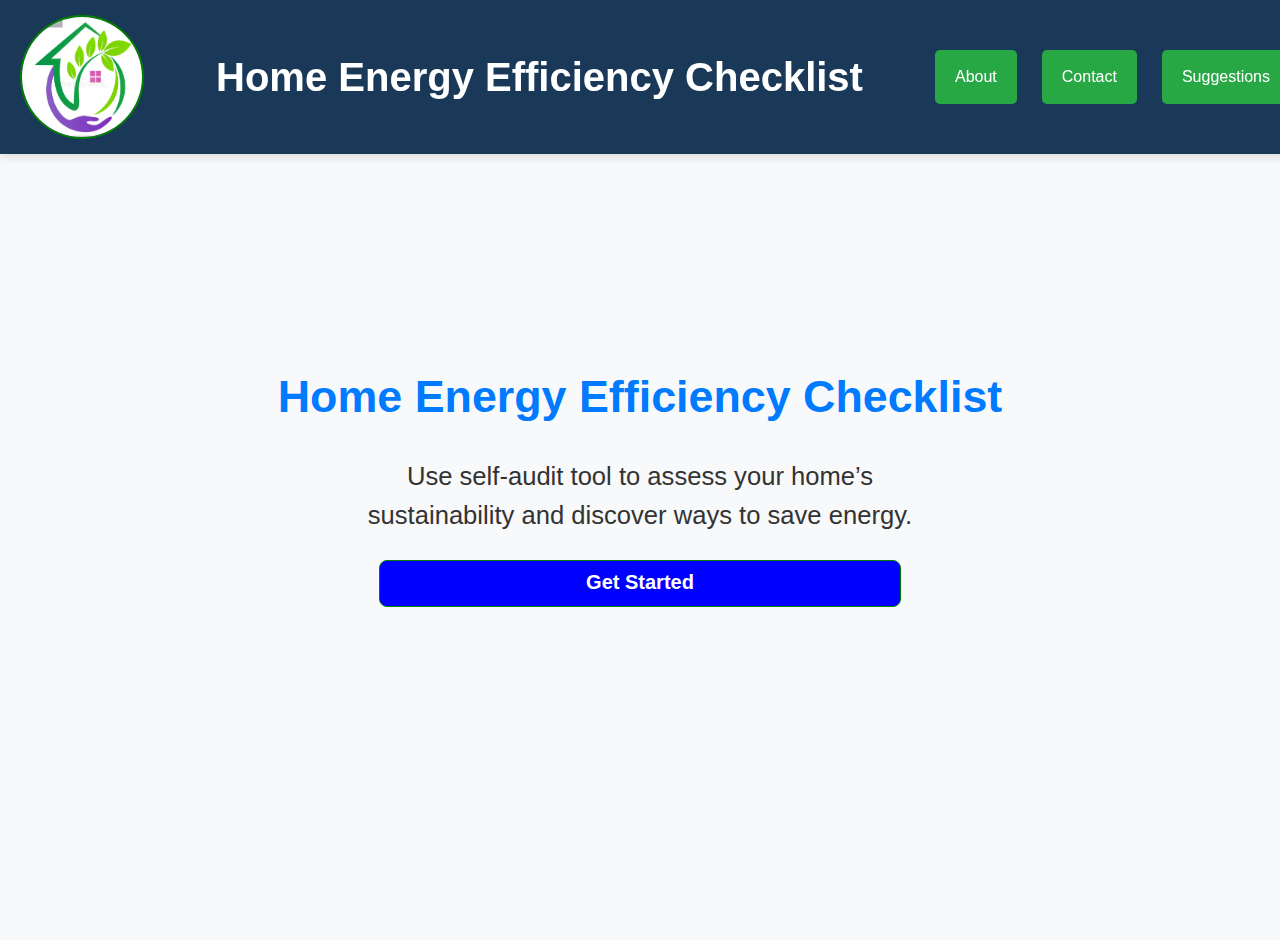
<file: index.html>
<!DOCTYPE html>
<html lang="en">

<head>
    <meta charset="UTF-8">
    <meta name="viewport" content="width=device-width, initial-scale=1.0">
    <title>Home Energy Efficiency</title>
    <link rel="stylesheet" href="style.css">
    <link rel="icon" type="favicon" href="icon.png">
</head>

<body>
    <header>
        <img src="logo.png" alt="Logo" class="logo">
        <h1>Home Energy Efficiency Checklist</h1>
        <nav>
            <button onclick="location.href='about.html'">About</button>
            <button onclick="location.href='contact.html'">Contact</button>
            <button onclick="location.href='suggestion.html'">Suggestions</button>
        </nav>
    </header>
    <main>
        <section class="hero">
            <h2>Home Energy Efficiency Checklist</h2>
            <p>Use self-audit tool to assess your home’s sustainability and discover ways to save energy.</p>
            <a href="checklist.html">Get Started</a>
        </section>

    </main>
    <script src="script.js"></script>
</body>

</html>
</file>
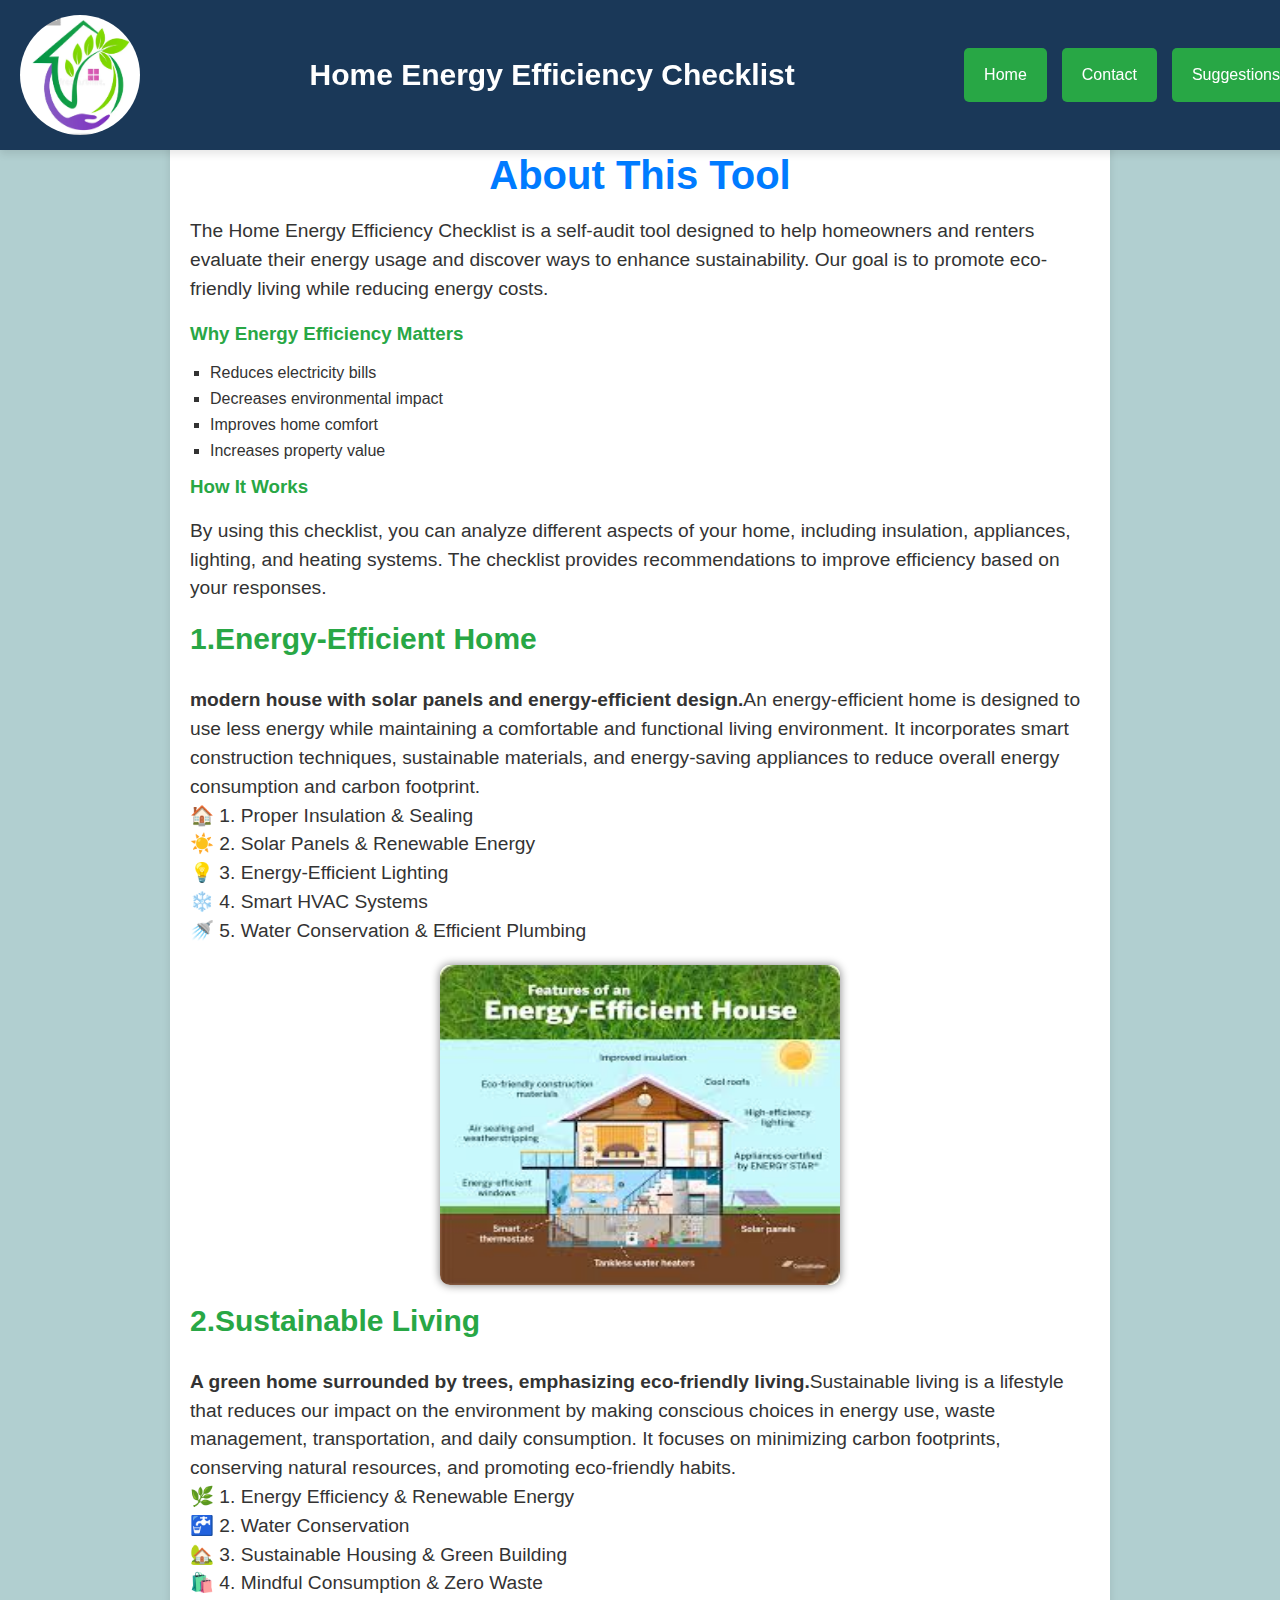
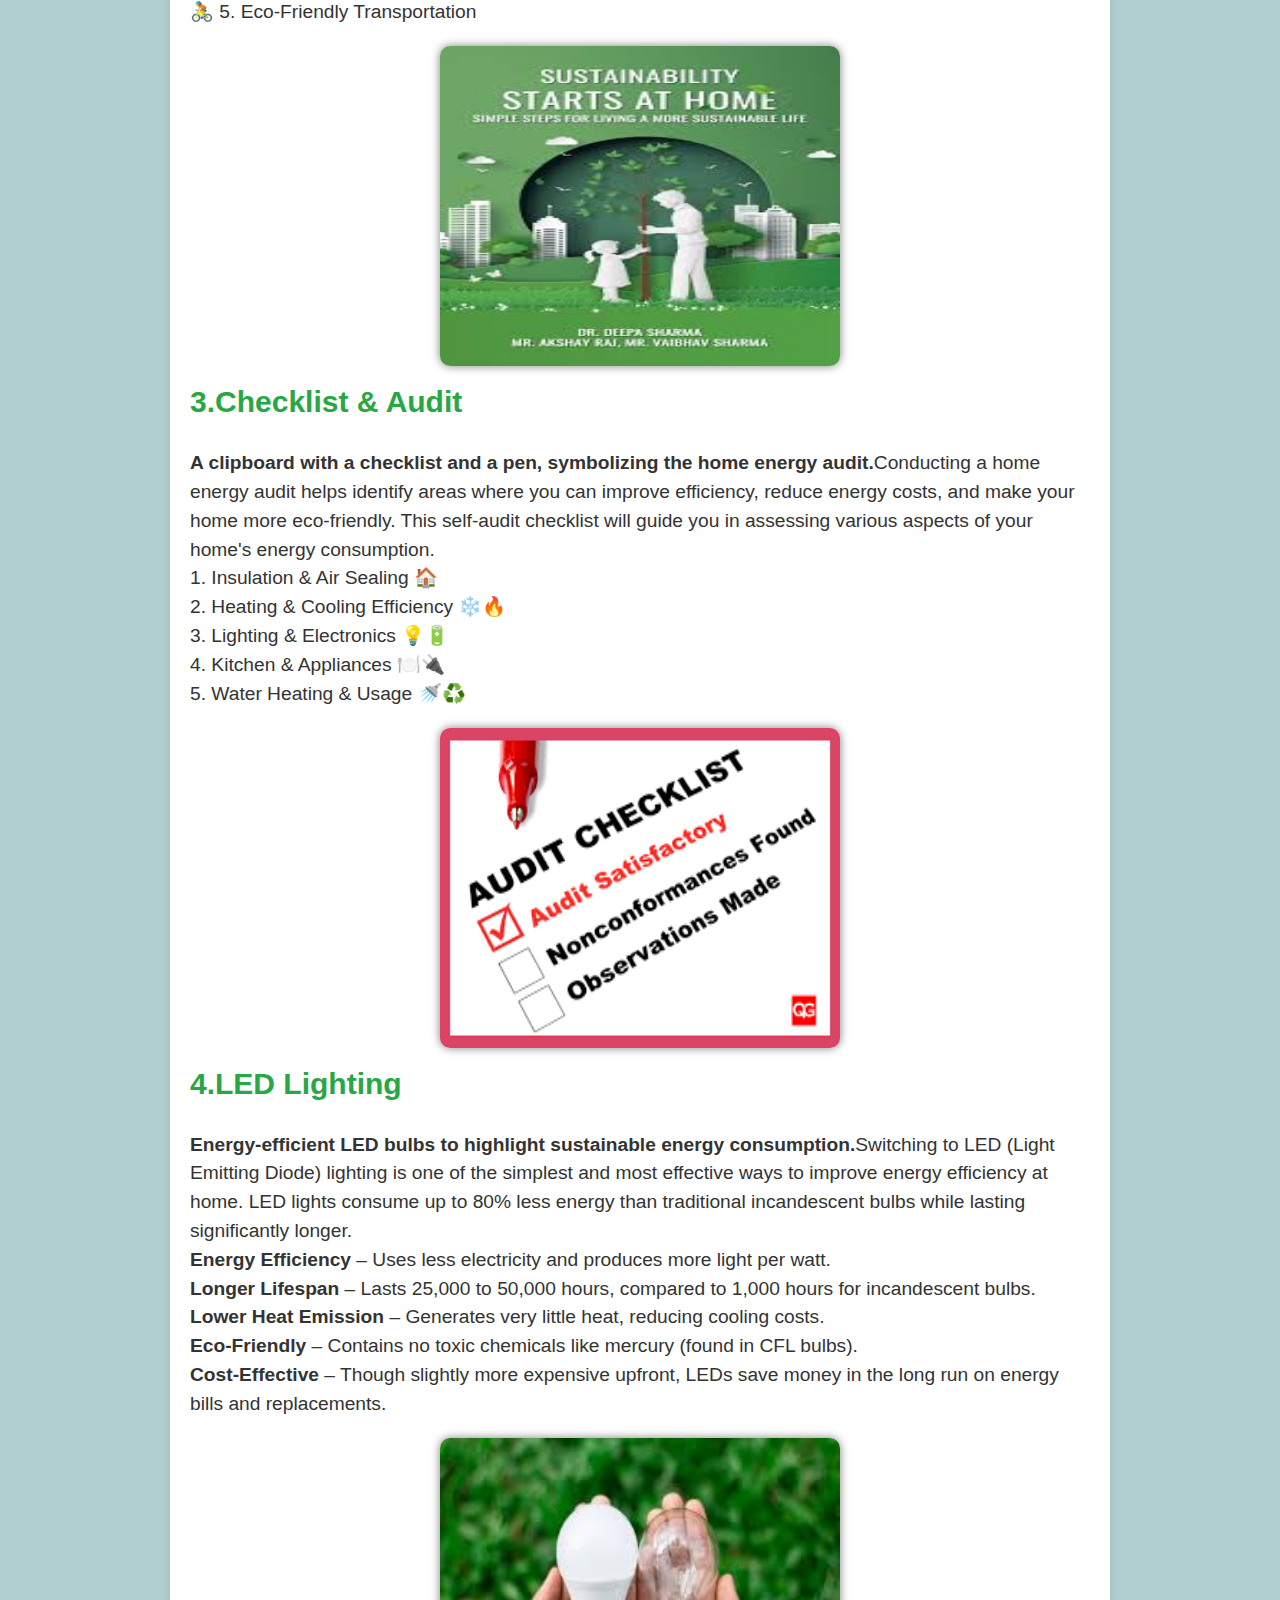
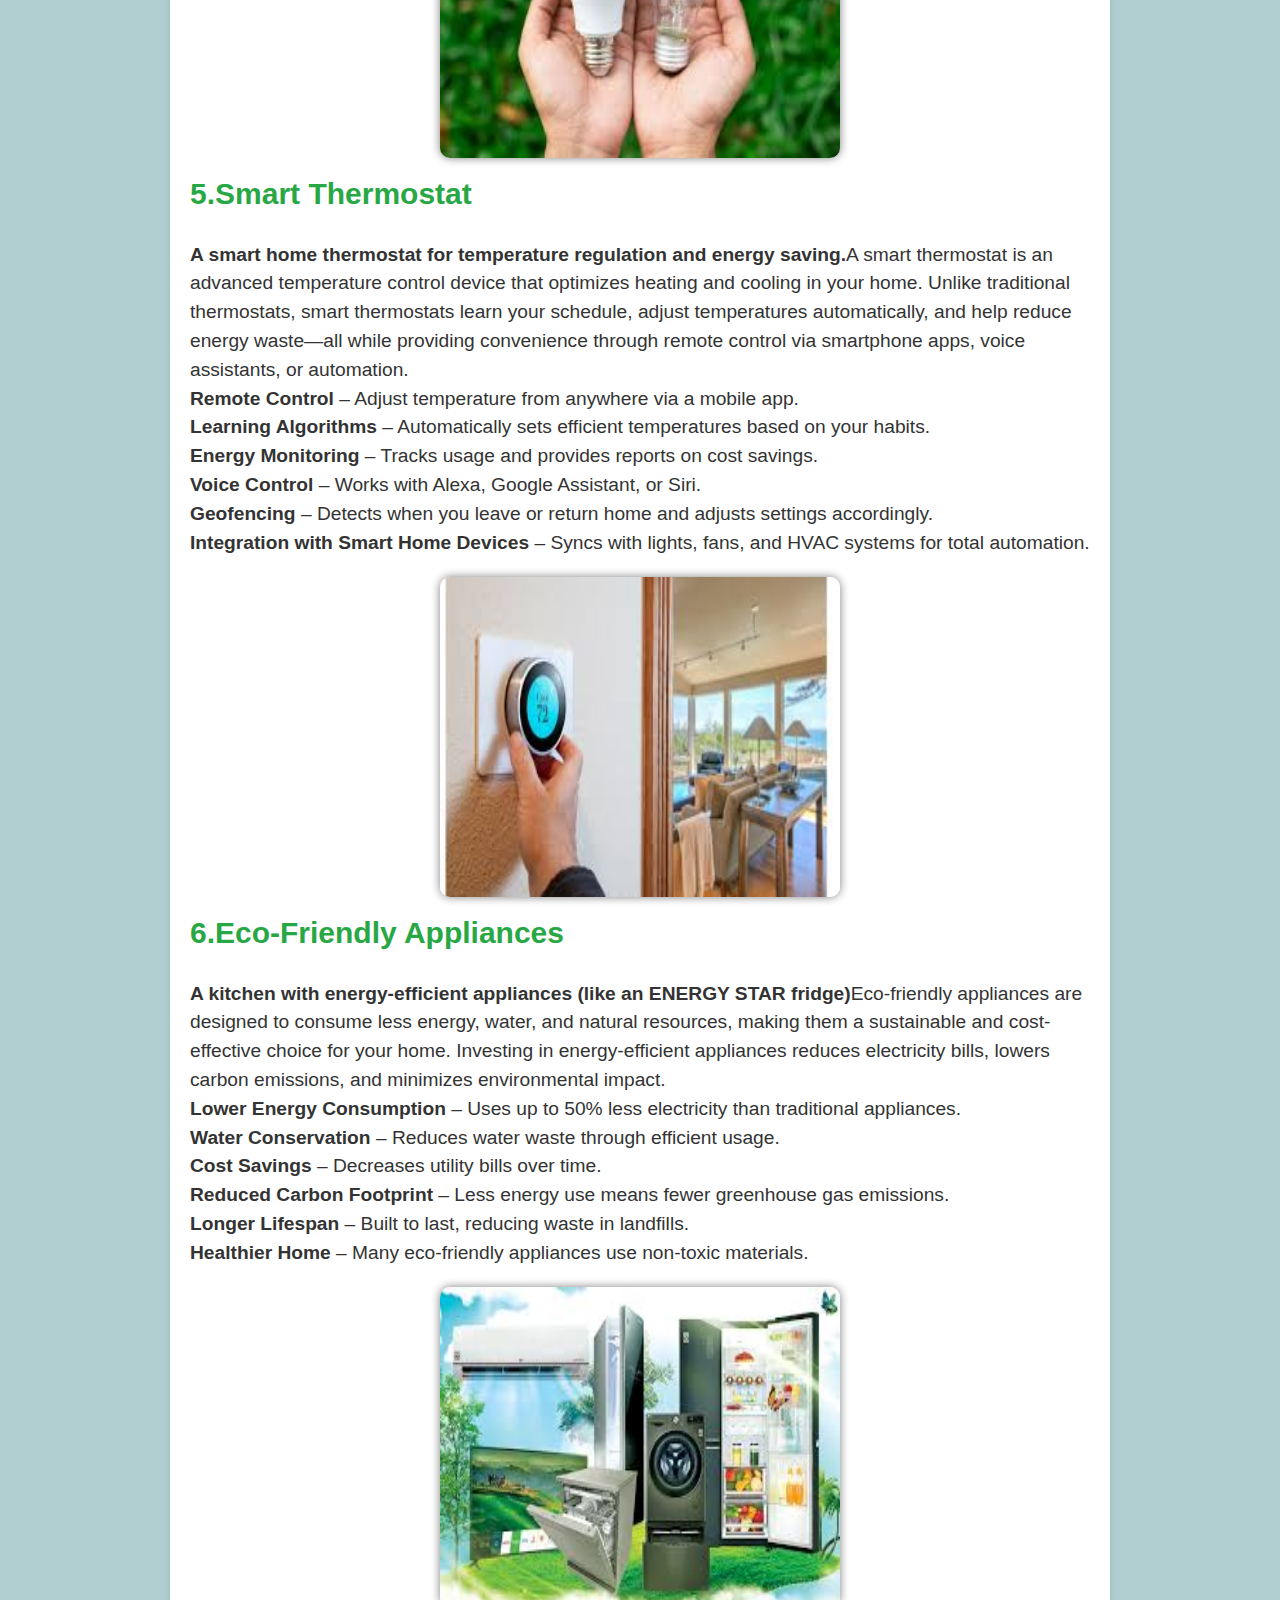
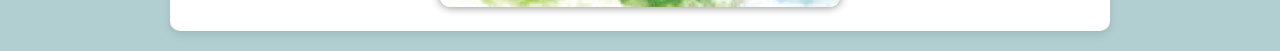
<file: about.html>
<!DOCTYPE html>
<html lang="en">

<head>
    <meta charset="UTF-8">
    <meta name="viewport" content="width=device-width, initial-scale=1.0">
    <title>About - Home Energy Efficiency</title>
    <link rel="stylesheet" href="Cabout.css">
    <link rel="icon" type="favicon" href="icon.png">
</head>

<body>
    <header>
        <img src="logo.png" alt="Logo" class="logo">
        <h1>Home Energy Efficiency Checklist</h1>
        <nav>
            <button onclick="location.href='index.html'">Home</button>
            <button onclick="location.href='contact.html'">Contact</button>
            <button onclick="location.href='suggestions.html'">Suggestions</button>
        </nav>
    </header>
    <main>
        <section class="about">
            <h2>About This Tool</h2>
            <p>The Home Energy Efficiency Checklist is a self-audit tool designed to help homeowners and renters
                evaluate their energy usage and discover ways to enhance sustainability. Our goal is to promote
                eco-friendly living while reducing energy costs.</p>

            <h3>Why Energy Efficiency Matters</h3>
            <ul>
                <li>Reduces electricity bills</li>
                <li>Decreases environmental impact</li>
                <li>Improves home comfort</li>
                <li>Increases property value</li>
            </ul>

            <h3>How It Works</h3>
            <p>By using this checklist, you can analyze different aspects of your home, including insulation,
                appliances, lighting, and heating systems. The checklist provides recommendations to improve efficiency
                based on your responses.</p>

            <div class="main">
                <div class="div1">
                    <h3>1.Energy-Efficient Home</h3>

                    <p><strong>modern house with solar panels and energy-efficient design.</strong>An
                        energy-efficient home is designed to use less energy while maintaining a comfortable and
                        functional living environment. It incorporates smart construction techniques, sustainable
                        materials, and energy-saving appliances to reduce overall energy consumption and carbon
                        footprint.<br>
                        🏠 1. Proper Insulation & Sealing<br>
                        ☀️ 2. Solar Panels & Renewable Energy<br>
                        💡 3. Energy-Efficient Lighting<br>
                        ❄️ 4. Smart HVAC Systems<br>
                        🚿 5. Water Conservation & Efficient Plumbing<br>

                    </p>
                    <center><img id="image1" src="EEhouse.jpeg"></center>
                </div>
                <div class="div2">
                    <h3>2.Sustainable Living </h3>
                    <p><strong>A green home surrounded by trees, emphasizing eco-friendly living.</strong>Sustainable
                        living is a lifestyle that reduces our impact on the environment by making conscious choices in
                        energy use, waste management, transportation, and daily consumption. It focuses on minimizing
                        carbon footprints, conserving natural resources, and promoting eco-friendly habits.<br>
                        🌿 1. Energy Efficiency & Renewable Energy<br>
                        🚰 2. Water Conservation<br>
                        🏡 3. Sustainable Housing & Green Building<br>
                        🛍️ 4. Mindful Consumption & Zero Waste<br>
                        🚴 5. Eco-Friendly Transportation<br>
                    </p>
                    <center><img id="image2" src="sus.jpeg"></center>
                </div>
                <div class="div3">
                    <h3>3.Checklist & Audit</h3>
                    <p><strong> A clipboard with a checklist and a pen, symbolizing the home energy
                            audit.</strong>Conducting a home energy audit helps identify areas where you can improve
                        efficiency, reduce energy costs, and make your home more eco-friendly. This self-audit checklist
                        will guide you in assessing various aspects of your home's energy consumption.<br>
                        1. Insulation & Air Sealing 🏠<br>
                        2. Heating & Cooling Efficiency ❄️🔥<br>
                        3. Lighting & Electronics 💡🔋<br>
                        4. Kitchen & Appliances 🍽️🔌<br>
                        5. Water Heating & Usage 🚿♻️

                    </p>
                    <center><img id="image3" src="check.png"></center>
                </div>
                <div class="div4">
                    <h3>4.LED Lighting </h3>
                    <p><strong>Energy-efficient LED bulbs to highlight sustainable energy consumption.</strong>Switching
                        to LED (Light Emitting Diode) lighting is one of the simplest and most effective ways to improve
                        energy efficiency at home. LED lights consume up to 80% less energy than traditional
                        incandescent bulbs while lasting significantly longer.<br>
                        <b>Energy Efficiency</b> – Uses less electricity and produces more light per watt.<br>
                        <b>Longer Lifespan</b> – Lasts 25,000 to 50,000 hours, compared to 1,000 hours for incandescent
                        bulbs.<br>
                        <b>Lower Heat Emission</b> – Generates very little heat, reducing cooling costs.<br>
                        <b>Eco-Friendly</b> – Contains no toxic chemicals like mercury (found in CFL bulbs).<br>
                        <b>Cost-Effective</b> – Though slightly more expensive upfront, LEDs save money in the long run
                        on
                        energy bills and replacements.
                    </p>
                    <center><img id="image4" src="light.jpeg"></center>
                </div>
                <div class="div5">
                    <h3>5.Smart Thermostat </h3>
                    <p><strong>A smart home thermostat for temperature regulation and energy saving.</strong>A smart
                        thermostat is an advanced temperature control device that optimizes heating and cooling in your
                        home. Unlike traditional thermostats, smart thermostats learn your schedule, adjust temperatures
                        automatically, and help reduce energy waste—all while providing convenience through remote
                        control via smartphone apps, voice assistants, or automation.<br>
                        <b> Remote Control</b> – Adjust temperature from anywhere via a mobile app.<br>
                        <b> Learning Algorithms</b> – Automatically sets efficient temperatures based on your
                        habits.<br>
                        <b> Energy Monitoring</b> – Tracks usage and provides reports on cost savings.<br>
                        <b> Voice Control</b> – Works with Alexa, Google Assistant, or Siri.<br>
                        <b> Geofencing</b> – Detects when you leave or return home and adjusts settings accordingly.<br>
                        <b> Integration with Smart Home Devices</b> – Syncs with lights, fans, and HVAC systems for
                        total
                        automation.<br>
                    </p>
                    <center><img id="image5" src="smart.jpeg"></center>
                </div>
                <div class="div6">
                    <h3>6.Eco-Friendly Appliances</h3>
                    <p><strong>A kitchen with energy-efficient appliances (like an ENERGY STAR
                            fridge)</strong>Eco-friendly appliances are designed to consume less energy, water, and
                        natural resources, making them a sustainable and cost-effective choice for your home. Investing
                        in energy-efficient appliances reduces electricity bills, lowers carbon emissions, and minimizes
                        environmental impact.<br>
                        <b>Lower Energy Consumption</b> – Uses up to 50% less electricity than traditional
                        appliances.<br>
                        <b>Water Conservation</b> – Reduces water waste through efficient usage.<br>
                        <b> Cost Savings</b> – Decreases utility bills over time.<br>
                        <b>Reduced Carbon Footprint</b> – Less energy use means fewer greenhouse gas emissions.<br>
                        <b>Longer Lifespan</b> – Built to last, reducing waste in landfills.<br>
                        <b>Healthier Home</b> – Many eco-friendly appliances use non-toxic materials.

                    </p>
                    <center><img id="image5" src="Eco.jpeg"></center>
                </div>
            </div>


        </section>
    </main>
</body>

</html>
</file>
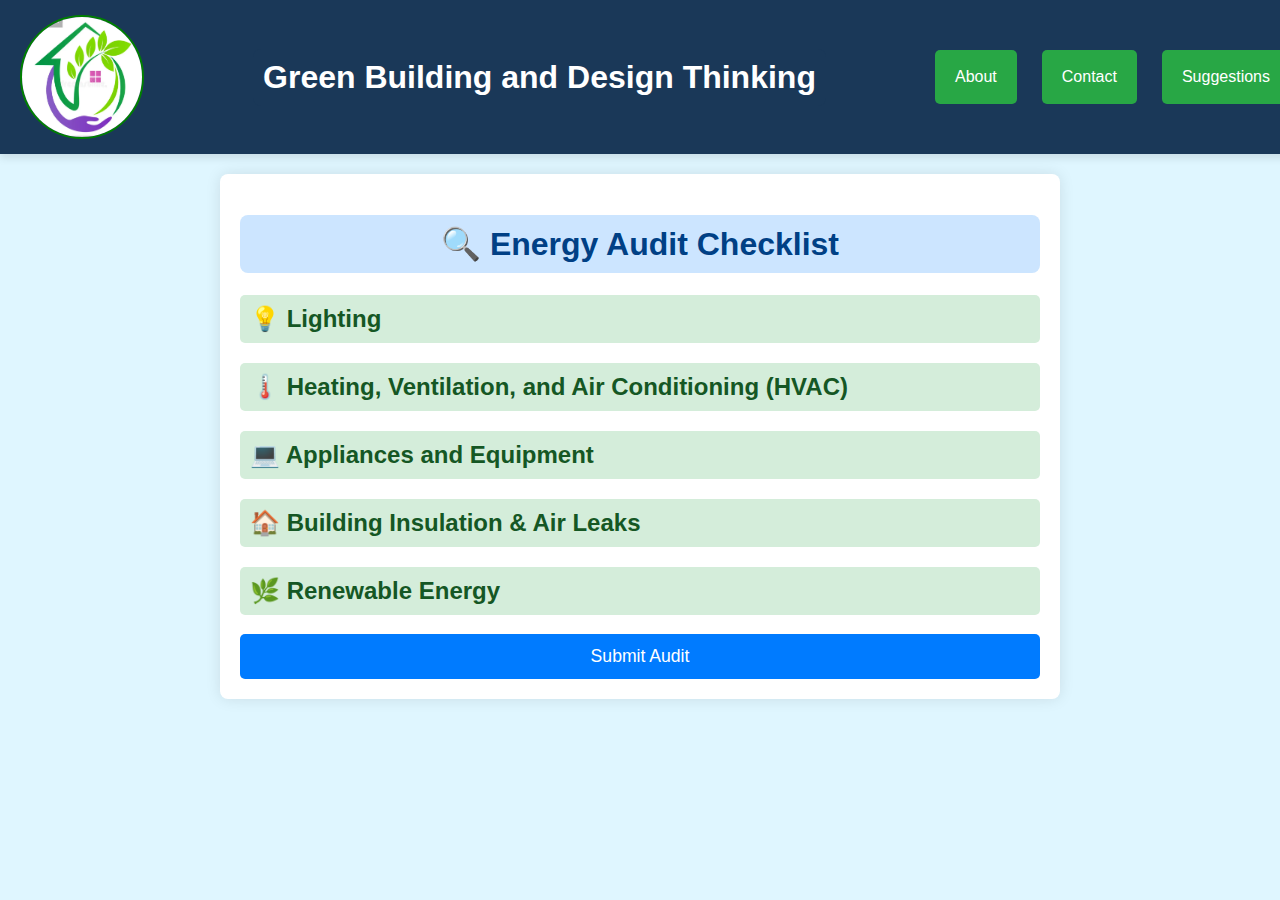
<file: checklist.html>
<!DOCTYPE html>
<html lang="en">

<head>
    <meta charset="UTF-8">
    <meta name="viewport" content="width=device-width, initial-scale=1.0">
    <title>Energy Audit Checklist</title>
    <link rel="stylesheet" href="csch.css">
    <link rel="icon" type="favicon" href="icon.png">
</head>

<body>
    <header>
        <img src="logo.png" alt="Logo" class="logo">
        <h1 class="head">Green Building and Design Thinking</h1>
        <nav>
            <button onclick="location.href='about.html'">About</button>
            <button onclick="location.href='contact.html'">Contact</button>
            <button onclick="location.href='suggestion.html'">Suggestions</button>
        </nav>
    </header>
    <div class="container">
        <h1>🔍 Energy Audit Checklist</h1>
        <form id="audit-form">
            <div id="questions-container"></div>
            <button type="submit" class="submit-button">Submit Audit</button>
        </form>
        <div id="result" class="hidden">
            <pre id="result-content"></pre>
        </div>
    </div>
    <script src="chscript.js"></script>
</body>

</html>
</file>
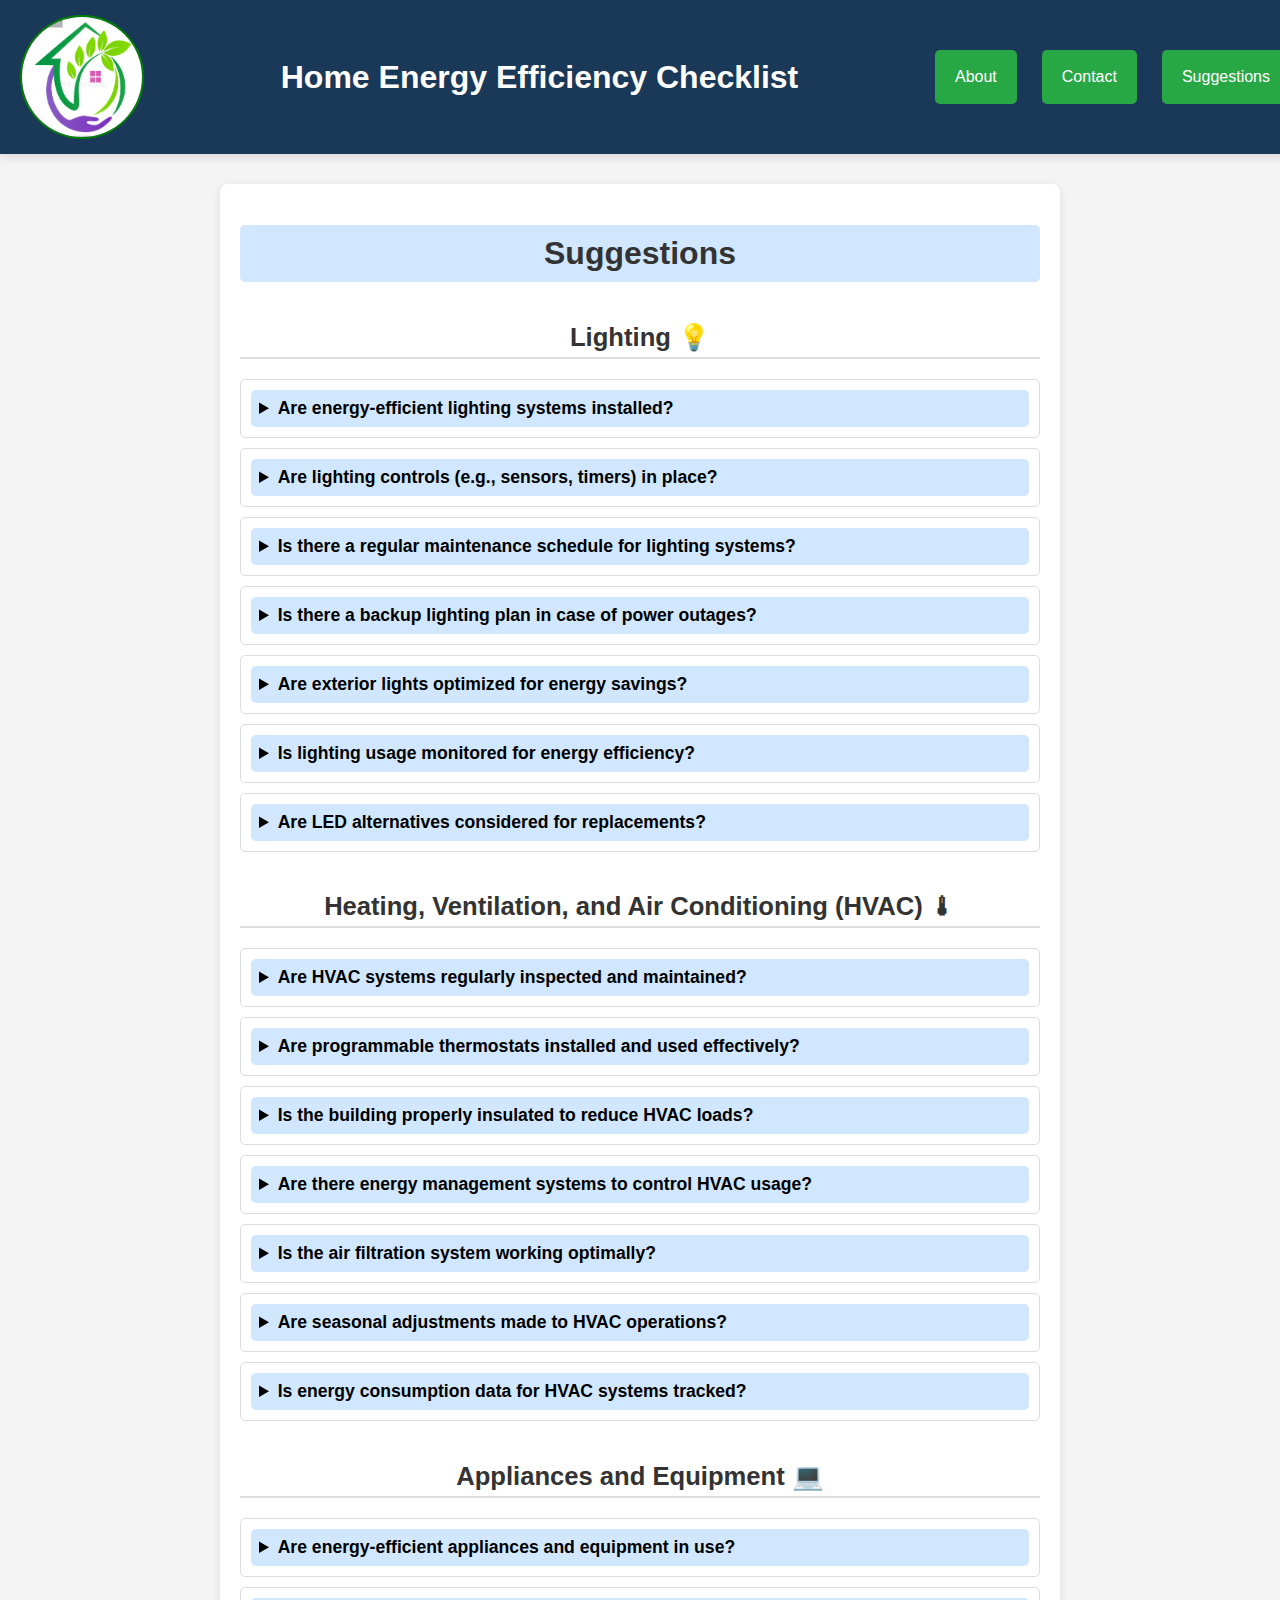
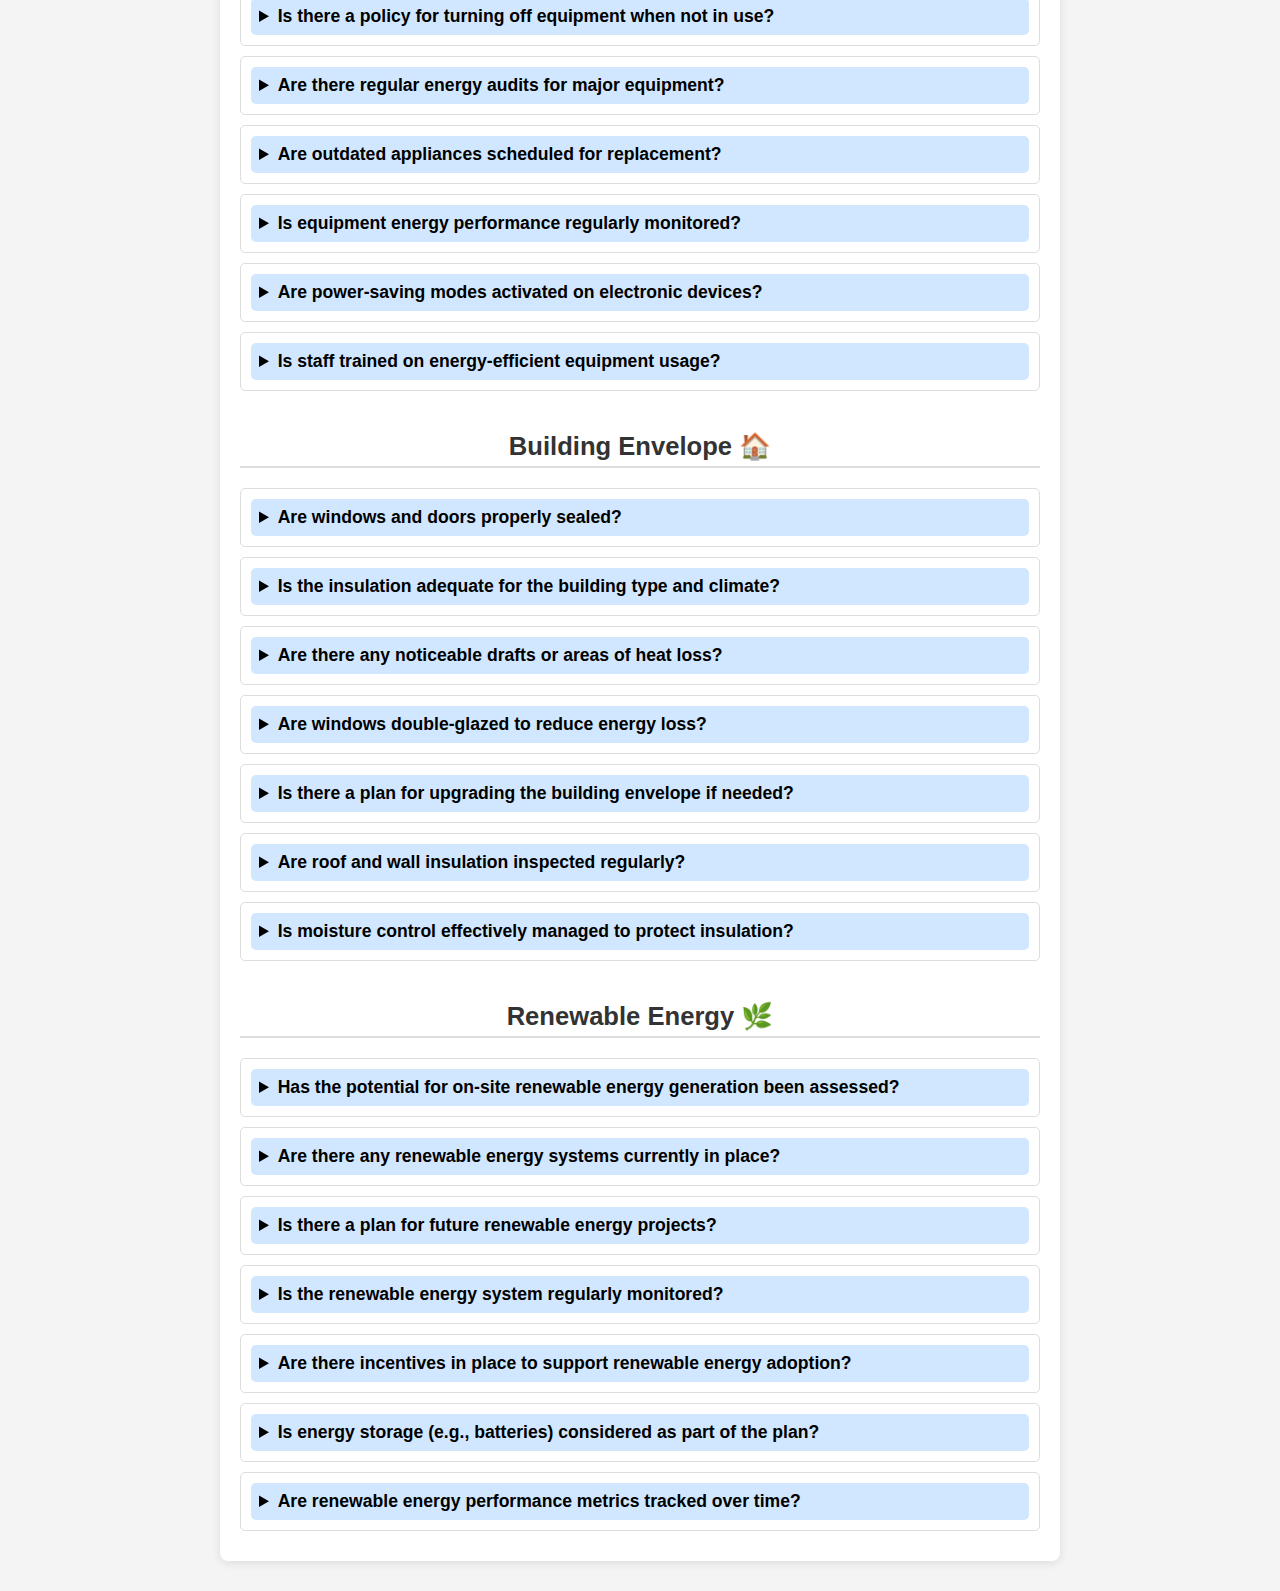
<file: suggestion.html>
<!DOCTYPE html>
<html lang="en">

<head>
  <meta charset="UTF-8" />
  <meta name="viewport" content="width=device-width, initial-scale=1.0" />
  <title>Home Energy Audit</title>
  <link rel="icon" type="favicon" href="icon.png">
  <style>
    /* Global Styles */
    body {
      font-family: Arial, sans-serif;
      background-color: #f4f4f4;
      margin: 0;
      padding: 0;
    }

    .container {
      max-width: 800px;
      margin: 30px auto;
      padding: 20px;
      background: #fff;
      border-radius: 8px;
      box-shadow: 0 2px 10px rgba(0, 0, 0, 0.1);
    }

    /* Main Heading with Light Blue Background */
    h1.main-title {
      text-align: center;
      color: #333;
      margin-bottom: 20px;
      background-color: #d0e7ff;
      padding: 10px;
      border-radius: 5px;
    }

    /* Section Titles - Centered without light blue */
    h1.section-title {
      text-align: center;
      color: #333;
      font-size: 1.6em;
      margin: 40px 0 20px;
      padding-bottom: 5px;
      border-bottom: 2px solid #ddd;
    }

    /* Details Dropdown Styles */
    details {
      margin: 10px 0;
      padding: 10px;
      border: 1px solid #ddd;
      border-radius: 5px;
      background-color: #fff;
      transition: background-color 0.3s;
    }

    details[open] {
      background-color: #e9f5e9;
    }

    /* Summary for specified sections gets light blue background */
    details summary {
      font-size: 1.1em;
      font-weight: bold;
      cursor: pointer;
      outline: none;
      background-color: #d0e7ff;
      padding: 8px;
      border-radius: 5px;
    }

    summary::-webkit-details-marker {
      display: none;
    }

    .suggestions {
      margin-top: 10px;
      padding-top: 10px;
      border-top: 1px solid #ddd;
    }

    .suggestions ul {
      list-style: disc;
      margin-left: 20px;
      line-height: 1.6;
    }

    header {
      top: 0;
      left: 0;
      width: 100%;
      background: #1a3858;
      /* Blue header background */
      color: white;
      display: flex;
      align-items: center;
      justify-content: space-between;
      padding: 15px 20px;
      box-shadow: 0px 4px 8px rgba(0, 0, 0, 0.1);
      z-index: 1000;
    }

    .logo {
      width: 120px;
      height: 120px;
      border-radius: 50%;
      border: 2px solid green;
    }

    nav {
      display: flex;
      gap: 15px;
    }

    button {
      background: #28a745;
      /* Green buttons */
      color: white;
      font-size: medium;
      border: none;
      padding: 18px 20px;
      cursor: pointer;
      border-radius: 5px;
      transition: background 0.3s;
      margin-right: 10px;

    }

    button:hover {
      background: #218838;
    }
  </style>
</head>

<body>
  <header>
    <img src="logo.png" alt="Logo" class="logo">
    <h1>Home Energy Efficiency Checklist</h1>
    <nav>
      <button onclick="location.href='about.html'">About</button>
      <button onclick="location.href='contact.html'">Contact</button>
      <button onclick="location.href='suggestion.html'">Suggestions</button>
    </nav>
  </header>
  <div class="container">
    <h1 class="main-title">Suggestions</h1>

    <!-- Lighting Section -->
    <h1 class="section-title">Lighting 💡</h1>
    <details>
      <summary>Are energy-efficient lighting systems installed?</summary>
      <div class="suggestions">
        <ul>
          <li>Upgrade from incandescent or fluorescent bulbs to LED bulbs.</li>
          <li>Look for Energy Star certified lighting solutions.</li>
          <li>Evaluate overall energy savings and lifespan improvements.</li>
          <li>Consider smart lighting systems that adjust automatically.</li>
        </ul>
      </div>
    </details>
    <details>
      <summary>Are lighting controls (e.g., sensors, timers) in place?</summary>
      <div class="suggestions">
        <ul>
          <li>Install occupancy sensors to ensure lights are used only when needed.</li>
          <li>Use timers and dimmers to reduce energy consumption during low-usage periods.</li>
          <li>Integrate automated systems with home automation platforms.</li>
          <li>Review and adjust settings periodically for optimal performance.</li>
        </ul>
      </div>
    </details>
    <details>
      <summary>Is there a regular maintenance schedule for lighting systems?</summary>
      <div class="suggestions">
        <ul>
          <li>Establish a maintenance plan that includes cleaning and bulb replacement.</li>
          <li>Schedule periodic inspections to detect and repair faulty wiring.</li>
          <li>Keep logs of maintenance activities to track improvements over time.</li>
          <li>Engage professional services for regular system audits.</li>
        </ul>
      </div>
    </details>
    <details>
      <summary>Is there a backup lighting plan in case of power outages?</summary>
      <div class="suggestions">
        <ul>
          <li>Install emergency lighting systems, such as battery-backed LEDs.</li>
          <li>Consider solar-powered backup systems where feasible.</li>
          <li>Develop a contingency plan for critical areas.</li>
          <li>Test backup systems periodically to ensure reliability.</li>
        </ul>
      </div>
    </details>
    <details>
      <summary>Are exterior lights optimized for energy savings?</summary>
      <div class="suggestions">
        <ul>
          <li>Use motion sensors for outdoor lighting to minimize unnecessary usage.</li>
          <li>Replace old outdoor fixtures with LED-based solutions.</li>
          <li>Position lights to avoid light pollution and energy waste.</li>
          <li>Maintain and clean outdoor fixtures regularly.</li>
        </ul>
      </div>
    </details>
    <details>
      <summary>Is lighting usage monitored for energy efficiency?</summary>
      <div class="suggestions">
        <ul>
          <li>Install energy monitoring devices to track lighting consumption.</li>
          <li>Analyze usage data to identify patterns and areas for improvement.</li>
          <li>Set energy reduction goals and benchmarks.</li>
          <li>Review usage periodically and adjust systems accordingly.</li>
        </ul>
      </div>
    </details>
    <details>
      <summary>Are LED alternatives considered for replacements?</summary>
      <div class="suggestions">
        <ul>
          <li>Compare energy consumption and cost-effectiveness of LED vs. traditional bulbs.</li>
          <li>Plan phased replacements to upgrade existing fixtures.</li>
          <li>Consult lighting experts for the best LED options.</li>
          <li>Explore available rebates or incentives for LED upgrades.</li>
        </ul>
      </div>
    </details>

    <!-- HVAC Section -->
    <h1 class="section-title">Heating, Ventilation, and Air Conditioning (HVAC) 🌡</h1>
    <details>
      <summary>Are HVAC systems regularly inspected and maintained?</summary>
      <div class="suggestions">
        <ul>
          <li>Schedule routine inspections and maintenance visits.</li>
          <li>Keep detailed logs of inspections for accountability.</li>
          <li>Replace worn-out parts promptly.</li>
          <li>Use certified professionals for maintenance.</li>
        </ul>
      </div>
    </details>
    <details>
      <summary>Are programmable thermostats installed and used effectively?</summary>
      <div class="suggestions">
        <ul>
          <li>Install programmable thermostats to optimize temperature settings.</li>
          <li>Schedule temperature adjustments based on occupancy.</li>
          <li>Educate residents on proper usage.</li>
          <li>Integrate thermostats with home automation systems.</li>
        </ul>
      </div>
    </details>
    <details>
      <summary>Is the building properly insulated to reduce HVAC loads?</summary>
      <div class="suggestions">
        <ul>
          <li>Upgrade insulation in walls, attics, and floors.</li>
          <li>Perform thermal imaging inspections to detect leaks.</li>
          <li>Seal gaps or cracks in the building envelope.</li>
          <li>Consider additional insulation in critical areas.</li>
        </ul>
      </div>
    </details>
    <details>
      <summary>Are there energy management systems to control HVAC usage?</summary>
      <div class="suggestions">
        <ul>
          <li>Implement smart energy management systems for better control.</li>
          <li>Integrate HVAC systems with renewable energy sources.</li>
          <li>Monitor system performance in real time.</li>
          <li>Analyze data to optimize energy usage.</li>
        </ul>
      </div>
    </details>
    <details>
      <summary>Is the air filtration system working optimally?</summary>
      <div class="suggestions">
        <ul>
          <li>Regularly replace filters and clean ducts.</li>
          <li>Use high-efficiency particulate air (HEPA) filters if possible.</li>
          <li>Schedule deep cleaning of ductwork annually.</li>
          <li>Ensure proper sizing of the filtration system.</li>
        </ul>
      </div>
    </details>
    <details>
      <summary>Are seasonal adjustments made to HVAC operations?</summary>
      <div class="suggestions">
        <ul>
          <li>Adjust HVAC settings based on seasonal weather patterns.</li>
          <li>Conduct seasonal energy audits.</li>
          <li>Utilize vacation mode when appropriate.</li>
          <li>Review energy bills for seasonal trends.</li>
        </ul>
      </div>
    </details>
    <details>
      <summary>Is energy consumption data for HVAC systems tracked?</summary>
      <div class="suggestions">
        <ul>
          <li>Use energy monitoring tools to track performance.</li>
          <li>Establish benchmarks for energy consumption.</li>
          <li>Analyze data to identify improvement opportunities.</li>
          <li>Report findings to stakeholders.</li>
        </ul>
      </div>
    </details>

    <!-- Appliances and Equipment Section -->
    <h1 class="section-title">Appliances and Equipment 💻</h1>
    <details>
      <summary>Are energy-efficient appliances and equipment in use?</summary>
      <div class="suggestions">
        <ul>
          <li>Replace older appliances with Energy Star rated models.</li>
          <li>Research the latest energy-efficient technologies.</li>
          <li>Implement an upgrade schedule for outdated equipment.</li>
          <li>Monitor energy usage of key appliances.</li>
        </ul>
      </div>
    </details>
    <details>
      <summary>Is there a policy for turning off equipment when not in use?</summary>
      <div class="suggestions">
        <ul>
          <li>Implement a power management policy to reduce standby energy.</li>
          <li>Install timers or smart plugs for automatic shutoff.</li>
          <li>Educate staff on best practices for energy conservation.</li>
          <li>Review equipment usage patterns periodically.</li>
        </ul>
      </div>
    </details>
    <details>
      <summary>Are there regular energy audits for major equipment?</summary>
      <div class="suggestions">
        <ul>
          <li>Conduct periodic audits to identify energy-saving opportunities.</li>
          <li>Utilize third-party audits for unbiased evaluations.</li>
          <li>Compare current performance against industry benchmarks.</li>
          <li>Implement recommendations promptly.</li>
        </ul>
      </div>
    </details>
    <details>
      <summary>Are outdated appliances scheduled for replacement?</summary>
      <div class="suggestions">
        <ul>
          <li>Create a replacement schedule for inefficient appliances.</li>
          <li>Budget for periodic equipment upgrades.</li>
          <li>Prioritize high-consumption devices for replacement.</li>
          <li>Evaluate ROI for new technologies.</li>
        </ul>
      </div>
    </details>
    <details>
      <summary>Is equipment energy performance regularly monitored?</summary>
      <div class="suggestions">
        <ul>
          <li>Utilize monitoring systems to track performance.</li>
          <li>Set performance benchmarks and review trends.</li>
          <li>Analyze data to pinpoint inefficiencies.</li>
          <li>Report and address deviations promptly.</li>
        </ul>
      </div>
    </details>
    <details>
      <summary>Are power-saving modes activated on electronic devices?</summary>
      <div class="suggestions">
        <ul>
          <li>Ensure devices use energy-saving modes during idle times.</li>
          <li>Update device settings to default to low power consumption.</li>
          <li>Perform regular reviews of device configurations.</li>
          <li>Consider automation for power management.</li>
        </ul>
      </div>
    </details>
    <details>
      <summary>Is staff trained on energy-efficient equipment usage?</summary>
      <div class="suggestions">
        <ul>
          <li>Provide regular training sessions on energy conservation.</li>
          <li>Share tips and best practices through internal communications.</li>
          <li>Encourage staff to suggest further improvements.</li>
          <li>Include energy efficiency in performance metrics.</li>
        </ul>
      </div>
    </details>

    <!-- Building Envelope Section -->
    <h1 class="section-title">Building Envelope 🏠</h1>
    <details>
      <summary>Are windows and doors properly sealed?</summary>
      <div class="suggestions">
        <ul>
          <li>Apply weather-stripping and caulking around windows and doors.</li>
          <li>Inspect seals annually and replace if necessary.</li>
          <li>Use high-quality sealants for long-lasting protection.</li>
          <li>Consider installing draft excluders.</li>
        </ul>
      </div>
    </details>
    <details>
      <summary>Is the insulation adequate for the building type and climate?</summary>
      <div class="suggestions">
        <ul>
          <li>Upgrade insulation materials to meet current standards.</li>
          <li>Conduct energy assessments to identify weak spots.</li>
          <li>Consider additional insulation in extreme climates.</li>
          <li>Review insulation performance metrics regularly.</li>
        </ul>
      </div>
    </details>
    <details>
      <summary>Are there any noticeable drafts or areas of heat loss?</summary>
      <div class="suggestions">
        <ul>
          <li>Perform thermal imaging to detect drafts.</li>
          <li>Seal any gaps identified during inspections.</li>
          <li>Replace worn-out weather-stripping.</li>
          <li>Consult a professional for a comprehensive audit.</li>
        </ul>
      </div>
    </details>
    <details>
      <summary>Are windows double-glazed to reduce energy loss?</summary>
      <div class="suggestions">
        <ul>
          <li>Upgrade single-pane windows to double or triple glazing.</li>
          <li>Consider low-emissivity coatings for added efficiency.</li>
          <li>Compare energy savings with installation costs.</li>
          <li>Research government incentives for window upgrades.</li>
        </ul>
      </div>
    </details>
    <details>
      <summary>Is there a plan for upgrading the building envelope if needed?</summary>
      <div class="suggestions">
        <ul>
          <li>Develop a long-term upgrade plan for the building envelope.</li>
          <li>Prioritize upgrades based on energy savings potential.</li>
          <li>Budget for phased improvements over several years.</li>
          <li>Review plans annually to incorporate new technologies.</li>
        </ul>
      </div>
    </details>
    <details>
      <summary>Are roof and wall insulation inspected regularly?</summary>
      <div class="suggestions">
        <ul>
          <li>Schedule annual inspections for roof and wall insulation.</li>
          <li>Use infrared cameras to detect insulation gaps.</li>
          <li>Replace insulation in areas where performance drops.</li>
          <li>Consult professionals for optimal solutions.</li>
        </ul>
      </div>
    </details>
    <details>
      <summary>Is moisture control effectively managed to protect insulation?</summary>
      <div class="suggestions">
        <ul>
          <li>Implement moisture barriers where needed.</li>
          <li>Ensure proper ventilation in areas prone to humidity.</li>
          <li>Monitor indoor humidity levels regularly.</li>
          <li>Repair water leaks promptly to prevent damage.</li>
        </ul>
      </div>
    </details>

    <!-- Renewable Energy Section -->
    <h1 class="section-title">Renewable Energy 🌿</h1>
    <details>
      <summary>Has the potential for on-site renewable energy generation been assessed?</summary>
      <div class="suggestions">
        <ul>
          <li>Conduct a feasibility study for solar, wind, or geothermal systems.</li>
          <li>Engage a professional consultant for detailed analysis.</li>
          <li>Evaluate current energy consumption against renewable potential.</li>
          <li>Research local renewable energy programs and incentives.</li>
          <li>Consider integrating renewable energy with smart grid technology.</li>
        </ul>
      </div>
    </details>
    <details>
      <summary>Are there any renewable energy systems currently in place?</summary>
      <div class="suggestions">
        <ul>
          <li>Review the efficiency of existing renewable installations.</li>
          <li>Ensure regular maintenance of renewable systems.</li>
          <li>Monitor output against expected performance.</li>
          <li>Consider upgrading components to modern standards.</li>
          <li>Check for integration with home energy management systems.</li>
        </ul>
      </div>
    </details>
    <details>
      <summary>Is there a plan for future renewable energy projects?</summary>
      <div class="suggestions">
        <ul>
          <li>Develop a roadmap for integrating additional renewable energy sources.</li>
          <li>Set clear goals and timelines for project implementation.</li>
          <li>Research funding and incentive options to support projects.</li>
          <li>Involve stakeholders in planning for maximum impact.</li>
          <li>Consider scalability and future technological advancements.</li>
        </ul>
      </div>
    </details>
    <details>
      <summary>Is the renewable energy system regularly monitored?</summary>
      <div class="suggestions">
        <ul>
          <li>Install monitoring systems to track performance in real time.</li>
          <li>Review data regularly to identify inefficiencies.</li>
          <li>Schedule periodic evaluations of system output.</li>
          <li>Adjust maintenance practices based on performance reports.</li>
          <li>Benchmark against similar installations for optimization.</li>
        </ul>
      </div>
    </details>
    <details>
      <summary>Are there incentives in place to support renewable energy adoption?</summary>
      <div class="suggestions">
        <ul>
          <li>Research local, state, and federal incentives available.</li>
          <li>Utilize rebates and tax credits to offset installation costs.</li>
          <li>Partner with energy consultants to maximize benefits.</li>
          <li>Stay updated on policy changes affecting renewable energy.</li>
          <li>Evaluate long-term savings and environmental impact.</li>
        </ul>
      </div>
    </details>
    <details>
      <summary>Is energy storage (e.g., batteries) considered as part of the plan?</summary>
      <div class="suggestions">
        <ul>
          <li>Evaluate the benefits of integrating battery storage.</li>
          <li>Consider cost, lifespan, and efficiency of storage options.</li>
          <li>Plan for scalability to match future energy needs.</li>
          <li>Research emerging technologies in energy storage.</li>
          <li>Assess compatibility with existing renewable systems.</li>
        </ul>
      </div>
    </details>
    <details>
      <summary>Are renewable energy performance metrics tracked over time?</summary>
      <div class="suggestions">
        <ul>
          <li>Use data analytics to measure and improve performance.</li>
          <li>Set benchmarks and review performance quarterly.</li>
          <li>Adjust strategies based on historical performance data.</li>
          <li>Engage with experts to optimize system output.</li>
          <li>Compare against industry standards for continuous improvement.</li>
        </ul>
      </div>
    </details>

  </div>
</body>

</html>
</file>
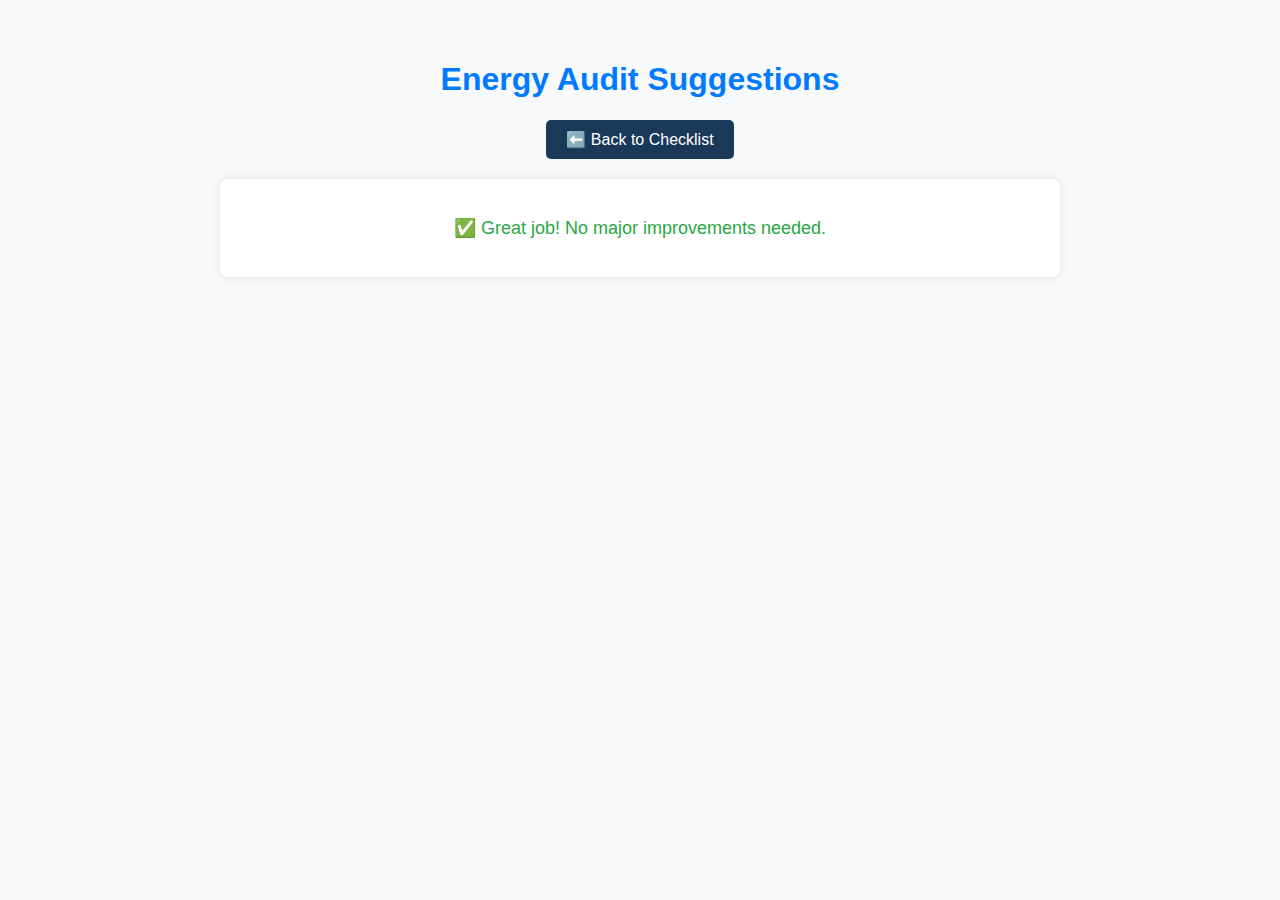
<file: suggestions.html>
<!DOCTYPE html>
<html lang="en">

<head>
    <meta charset="UTF-8">
    <meta name="viewport" content="width=device-width, initial-scale=1.0">
    <title>Energy Audit Suggestions</title>
    <link rel="icon" type="favicon" href="icon.png">
    <style>
        body {
            font-family: Arial, sans-serif;
            margin: 20px;
            padding: 20px;
            background-color: #f8f9fa;
        }

        h1 {
            text-align: center;
            color: #007BFF;
        }

        .suggestions-container {
            max-width: 800px;
            margin: 0 auto;
            background: white;
            padding: 20px;
            border-radius: 8px;
            box-shadow: 0 0 10px rgba(0, 0, 0, 0.1);
        }

        .suggestion {
            padding: 15px;
            margin: 10px 0;
            border-left: 5px solid #007BFF;
            background: #f1f8ff;
            border-radius: 5px;
        }

        .no-suggestions {
            text-align: center;
            font-size: 18px;
            color: #28a745;
        }

        .back-button {
            display: block;
            width: fit-content;
            margin: 20px auto;
            padding: 10px 20px;
            font-size: 16px;
            color: white;
            background-color: #1a3858;
            border: none;
            border-radius: 5px;
            cursor: pointer;
            text-align: center;
        }

        .back-button:hover {
            background-color: #145a82;
        }
    </style>
</head>

<body>

    <h1>Energy Audit Suggestions</h1>

    <!-- Back Button -->
    <button onclick="goBack()" class="back-button">⬅️ Back to Checklist</button>

    <div class="suggestions-container" id="suggestions-container">
        <p class="no-suggestions" id="no-suggestions" style="display: none;">✅ Great job! No major improvements needed.
        </p>
    </div>

    <script>
        function goBack() {
            window.location.href = "checklist.html"; // Redirect to index.html
        }

        document.addEventListener("DOMContentLoaded", function () {
            // Fetch "no" responses from localStorage
            const noResponses = JSON.parse(localStorage.getItem("noResponses")) || [];

            // Predefined suggestions for each question
            const suggestions = {
                "Are energy-efficient lighting systems installed?": "Consider switching to LED bulbs and energy-efficient lighting systems.",
                "Are lighting controls (e.g., sensors, timers) in place?": "Install motion sensors or timers to reduce unnecessary energy consumption.",
                "Is there a regular maintenance schedule for lighting systems?": "Schedule routine checks to ensure lights operate efficiently and replace faulty ones.",
                "Is there a backup lighting plan in case of power outages?": "Ensure emergency lighting or backup power sources are available.",
                "Are exterior lights optimized for energy savings?": "Use solar-powered or sensor-based lighting for outdoor areas.",
                "Is lighting usage monitored for energy efficiency?": "Implement energy monitoring tools to track lighting consumption.",
                "Are LED alternatives considered for replacements?": "Upgrade older bulbs to energy-efficient LED options to save costs.",

                "Are HVAC systems regularly inspected and maintained?": "Regular maintenance helps improve efficiency and extends HVAC lifespan.",
                "Are programmable thermostats installed and used effectively?": "Use programmable thermostats to optimize heating/cooling schedules.",
                "Is the building properly insulated to reduce HVAC loads?": "Improve insulation to reduce energy costs related to heating and cooling.",
                "Are there energy management systems to control HVAC usage?": "Implement automated energy management systems for better HVAC control.",
                "Is the air filtration system working optimally?": "Regularly clean and replace air filters to maintain efficiency.",
                "Are seasonal adjustments made to HVAC operations?": "Adjust HVAC settings based on the season for optimal energy use.",
                "Is energy consumption data for HVAC systems tracked?": "Monitor and analyze HVAC energy consumption for improvements.",

                "Are energy-efficient appliances and equipment in use?": "Replace outdated appliances with energy-efficient models.",
                "Is there a policy for turning off equipment when not in use?": "Encourage turning off unused devices to reduce energy waste.",
                "Are there regular energy audits for major equipment?": "Conduct regular audits to identify and optimize energy usage.",
                "Are outdated appliances scheduled for replacement?": "Plan upgrades for old appliances with energy-efficient alternatives.",
                "Is equipment energy performance regularly monitored?": "Use smart meters or sensors to track equipment energy consumption.",
                "Are power-saving modes activated on electronic devices?": "Enable power-saving modes to reduce standby power consumption.",
                "Is staff trained on energy-efficient equipment usage?": "Train employees on best practices for using equipment efficiently.",

                "Are windows and doors properly sealed?": "Check and seal gaps around windows and doors to prevent energy loss.",
                "Is the insulation adequate for the building type and climate?": "Upgrade insulation materials to improve energy retention.",
                "Are there any noticeable drafts or areas of heat loss?": "Use thermal imaging or draft detectors to find and fix leaks.",
                "Are windows double-glazed to reduce energy loss?": "Consider upgrading to double-glazed windows for better insulation.",
                "Is there a plan for upgrading the building envelope if needed?": "Assess and improve walls, roofs, and foundations for better insulation.",
                "Are roof and wall insulation inspected regularly?": "Schedule regular insulation checks to maintain efficiency.",
                "Is moisture control effectively managed to protect insulation?": "Ensure proper ventilation to prevent moisture damage to insulation.",

                "Has the potential for on-site renewable energy generation been assessed?": "Conduct feasibility studies for solar, wind, or geothermal energy.",
                "Are there any renewable energy systems currently in place?": "Consider installing renewable energy solutions to cut costs.",
                "Is there a plan for future renewable energy projects?": "Develop a roadmap for future investment in renewables.",
                "Is the renewable energy system regularly monitored?": "Monitor performance to ensure the system is operating efficiently.",
                "Are there incentives in place to support renewable energy adoption?": "Check for government or private incentives to offset costs.",
                "Is energy storage (e.g., batteries) considered as part of the plan?": "Integrate battery storage to maximize renewable energy use.",
                "Are renewable energy performance metrics tracked over time?": "Track and analyze data to optimize renewable energy usage."
            };

            const container = document.getElementById("suggestions-container");
            const noSuggestionsMessage = document.getElementById("no-suggestions");

            if (noResponses.length === 0) {
                noSuggestionsMessage.style.display = "block"; // Show no suggestions message
            } else {
                noResponses.forEach(question => {
                    const suggestionDiv = document.createElement("div");
                    suggestionDiv.classList.add("suggestion");
                    suggestionDiv.textContent = suggestions[question] || "No suggestion available.";
                    container.appendChild(suggestionDiv);
                });
            }
        });
    </script>

</body>

</html>
</file>
<file: style.css>
/* General Styles */
body {
    font-family: Arial, sans-serif;
    margin: 0;
    padding: 0;
    background-color: #f8f9fa;
    /* Light background color */
    color: #333;
    background-image: url("https://png.pngtree.com/thumb_back/fh260/background/20210902/pngtree-three-child-background-three-child-policy-green-urban-buildings-image_786460.jpg");
    background-attachment: fixed;
    background-size: cover;
}

/* Header Styling */
header {
    position: fixed;
    top: 0;
    left: 0;
    width: 100%;
    background: #1a3858;
    /* Blue header background */
    color: white;
    display: flex;
    align-items: center;
    justify-content: space-between;
    padding: 15px 20px;
    box-shadow: 0px 4px 8px rgba(0, 0, 0, 0.1);
    z-index: 1000;
}

.logo {
    width: 120px;
    height: 120px;
    border-radius: 50%;
    border: 2px solid green;
}

h1 {
    flex-grow: 1;
    text-align: center;
    font-size: 2.5em;
    font-weight: bold;
}

nav {
    display: flex;
    gap: 15px;
}

button {
    background: #28a745;
    /* Green buttons */
    color: white;
    font-size: medium;
    border: none;
    padding: 18px 20px;
    cursor: pointer;
    border-radius: 5px;
    transition: background 0.3s;
    margin-right: 10px;

}

button:hover {
    background: #218838;
}

/* Hero Section */
.hero {
    display: flex;
    flex-direction: column;
    align-items: center;
    justify-content: center;
    height: 100vh;
    text-align: center;
    padding: 20px;
}

h2 {
    font-size: 2.8em;
    margin-bottom: 10px;
    color: #007bff;
}

p {
    font-size: 1.6em;
    max-width: 600px;
    line-height: 1.5;
}

a {
    font-size: 20px;
    text-decoration: none;
    padding: 10px;
    height: 25px;
    width: 500px;
    border: 1px solid green;
    background-color: Blue;
    color: white;
    font-weight: 600;
    border-radius: 8px;
}
</file>
<file: Cabout.css>
/* General Styles */
body {
    font-family: Arial, sans-serif;
    margin: 0;
    padding: 0;
    background-color: #f8f9fa;
    /* Light background color */
    color: #333;
    background-color: rgb(177, 207, 208);
}

/* Header Styling */
header {
    position: fixed;
    top: 0;
    left: 0;
    width: 100%;
    background: #1a3858;
    /* Blue header background */
    color: white;
    display: flex;
    align-items: center;
    justify-content: space-between;
    padding: 15px 20px;
    box-shadow: 0px 4px 8px rgba(0, 0, 0, 0.1);
    z-index: 1000;
}

.logo {
    width: 60px;
    height: auto;
    width: 120px;
    height: 120px;
    border-radius: 50%;
}

h1 {
    flex-grow: 1;
    text-align: center;
    font-size: 30px;
    font-weight: bold;
}

nav {
    display: flex;
    gap: 15px;
}

button {
    background: #28a745;
    /* Green buttons */
    color: white;
    border: none;
    padding: 18px 20px;
    font-size: medium;
    cursor: pointer;
    border-radius: 5px;
    transition: background 0.3s;
}

button:hover {
    background: #218838;
}

/* Hero Section */
.hero {
    display: flex;
    flex-direction: column;
    align-items: center;
    justify-content: center;
    height: 100vh;
    text-align: center;
    padding: 20px;
}

h2 {
    font-size: 2.5em;
    margin-bottom: 10px;
    color: #007bff;
}

p {
    font-size: 1.2em;
    max-width: 100%;
    line-height: 1.5;
}

/* About Page Styling */
.about {
    max-width: 900px;
    margin: 100px auto 20px auto;
    padding: 20px;
    background: white;
    border-radius: 10px;
    box-shadow: 0px 4px 8px rgba(0, 0, 0, 0.1);
}

.about h2 {
    color: #007bff;
    text-align: center;
}

.about h3 {
    color: #28a745;
    margin-top: 15px;
}

.about ul {
    list-style-type: square;
    padding-left: 20px;
}

.about ul li {
    margin-bottom: 8px;
}

.main img {

    height: 320px;
    width: 400px;
    overflow: hidden;
    border-radius: 10px;
    box-shadow: 0px 0px 10px grey;
}

.main div h3 {
    font-weight: 700;
    font-size: 30px;
}
</file>
<file: csch.css>
body {
    font-family: Arial, sans-serif;
    margin: 0;
    padding: 0;
    background-color: #dff6ff; /* Light Blue Background */
}

.container {
    max-width: 800px;
    margin: 20px auto;
    padding: 20px;
    background-color: #ffffff;
    border-radius: 8px;
    box-shadow: 0 0 15px rgba(0, 0, 0, 0.1);
}

h1 {
    text-align: center;
    color: #004085;
    background-color: #cce5ff;
    padding: 10px;
    border-radius: 8px;
}

h2 {
    cursor: pointer;
    color: #155724;
    background-color: #d4edda;
    padding: 10px;
    border-radius: 5px;
}

.section {
    margin-bottom: 10px;
    padding: 10px;
    background-color: #f8f9fa;
    border-radius: 5px;
}

.question {
    margin: 8px 0;
    padding: 5px;
}

label {
    display: inline-block;
    margin: 5px 10px;
    font-size: 16px;
}

textarea {
    width: 100%;
    height: 80px;
    padding: 10px;
    border: 1px solid #ccc;
    border-radius: 5px;
    font-size: 16px;
}

.submit-button {
    display: block;
    width: 100%;
    padding: 12px;
    background-color: #007bff;
    color: #fff;
    border: none;
    cursor: pointer;
    font-size: 1.1em;
    border-radius: 5px;
    margin-top: 10px;
}

.submit-button:hover {
    background-color: #0056b3;
}

.hidden {
    display: none;
}

.option-buttons {
    display: flex;
    gap: 20px;  /* Increased gap between buttons */
    margin-top: 10px; /* Added spacing above the options */
}

.option-btn {
    padding: 12px 20px;
    border: none;
    cursor: pointer;
    border-radius: 5px;
    font-size: 16px;
    min-width: 100px;
    transition: all 0.2s ease-in-out;
}

.option-btn.selected {
    border: 3px solid black;
    transform: scale(1.1);
}

.option-buttons {
    display: flex;
    gap: 20px;  /* Increased gap between buttons */
    margin-top: 10px; /* Added spacing above the options */
}

.option-btn {
    padding: 12px 20px;
    border: none;
    cursor: pointer;
    border-radius: 5px;
    font-size: 16px;
    min-width: 100px;
    transition: all 0.2s ease-in-out;
}

.option-btn[data-value="yes"] {
    background-color: #28a745;
    color: white;
}

.option-btn[data-value="no"] {
    background-color: #dc3545;
    color: white;
}

.option-btn.selected {
    border: 3px solid black;
    transform: scale(1.1);
}

#efficiency-result {
    font-size: 18px;
    text-align: center;
    font-weight: bold;
    margin-top: 20px;
    padding: 10px;
    background-color: #fff3cd;
    border: 1px solid #ffdd57;
    color: #856404;
    border-radius: 8px;
}

/* Styled Suggestions Button */
.styled-btn {
    background: #007BFF;
    color: white;
    border: none;
    padding: 12px 18px;
    font-size: 16px;
    font-weight: bold;
    cursor: pointer;
    margin-top: 20px;
    border-radius: 5px;
    transition: background 0.3s, transform 0.2s;
    display: inline-block;
    text-transform: uppercase;
}

/* Hover effect */
.styled-btn:hover {
    background: #0056b3;
    transform: scale(1.05);
}

/* Hide when not needed */
.styled-btn.hidden {
    display: none;
}

/* Center the button */
.result-container {
    display: flex;
    justify-content: center; /* Center horizontally */
    align-items: center; /* Center vertically (if needed) */
    flex-direction: column; /* Stack elements vertically */
    text-align: center;
    margin-top: 20px;
}
header {
    top: 0;
    left: 0;
    width: 100%;
    background: #1a3858;
    /* Blue header background */
    color: white;
    display: flex;
    align-items: center;
    justify-content: space-between;
    padding: 15px 20px;
    box-shadow: 0px 4px 8px rgba(0, 0, 0, 0.1);
    z-index: 1000;
}

.logo {
    width: 120px;
    height: 120px;
    border-radius: 50%;
    border: 2px solid green;
}
nav {
    display: flex;
    gap: 15px;
}

button {
    background: #28a745;
    /* Green buttons */
    color: white;
    font-size: medium;
    border: none;
    padding: 18px 20px;
    cursor: pointer;
    border-radius: 5px;
    transition: background 0.3s;
    margin-right: 10px;

}
.head{
    color: white;
    background-color: #1a3858;
}
</file>
